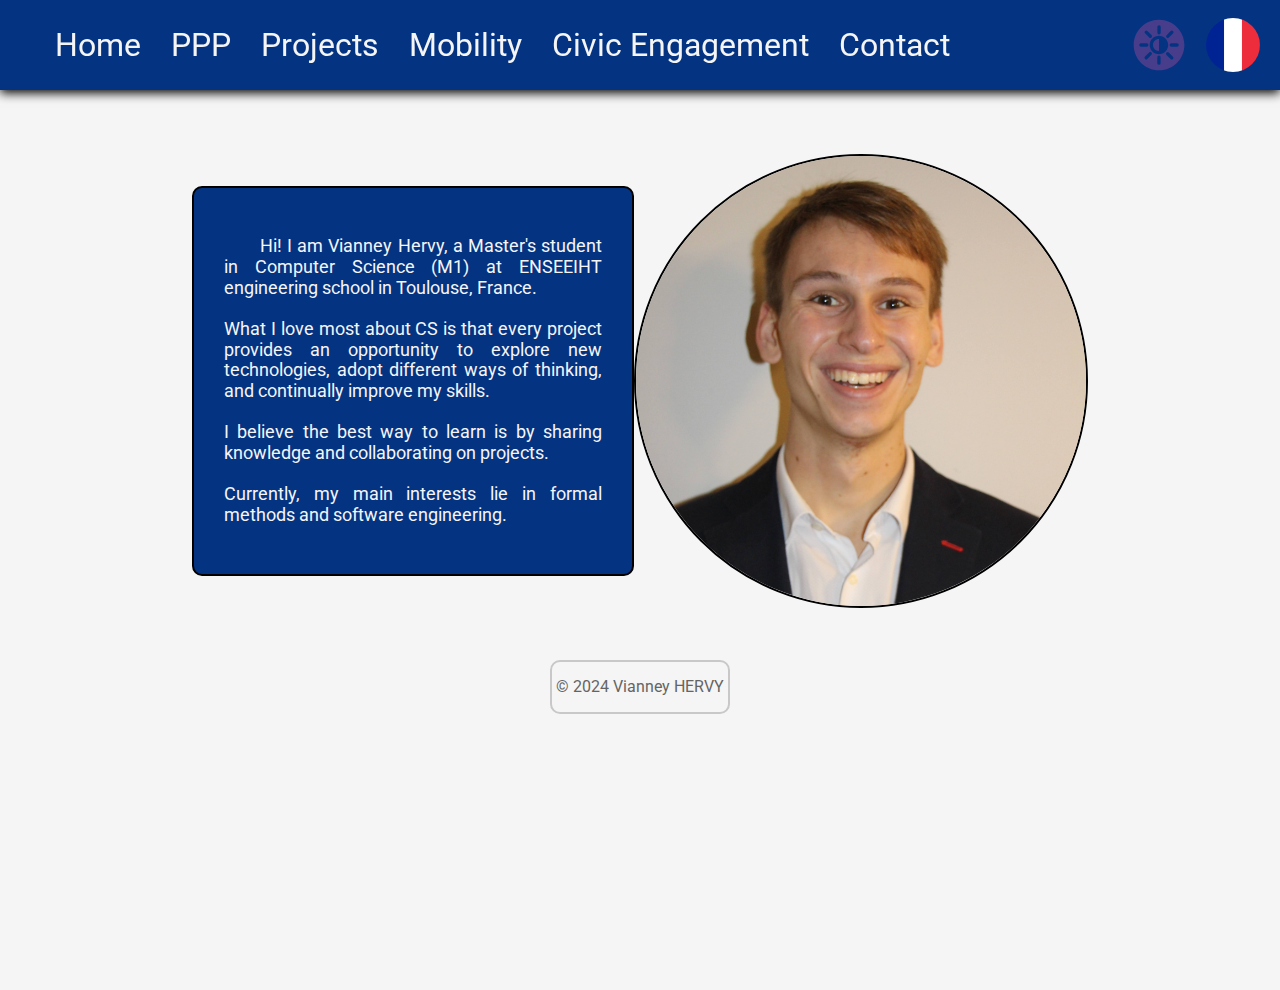
<file: index.html>
<!DOCTYPE html>
<!-- un index plus haut dans l'arbre qui sert juste comme page de base pour
redirect automatiquement vers la page qu'on veut par défaut -->
<html>

<head>
    <title>index-redirect</title>
    <meta http-equiv="refresh" content="0; url=./html/home.html" />
</head>

<body></body>

</html>
</file>
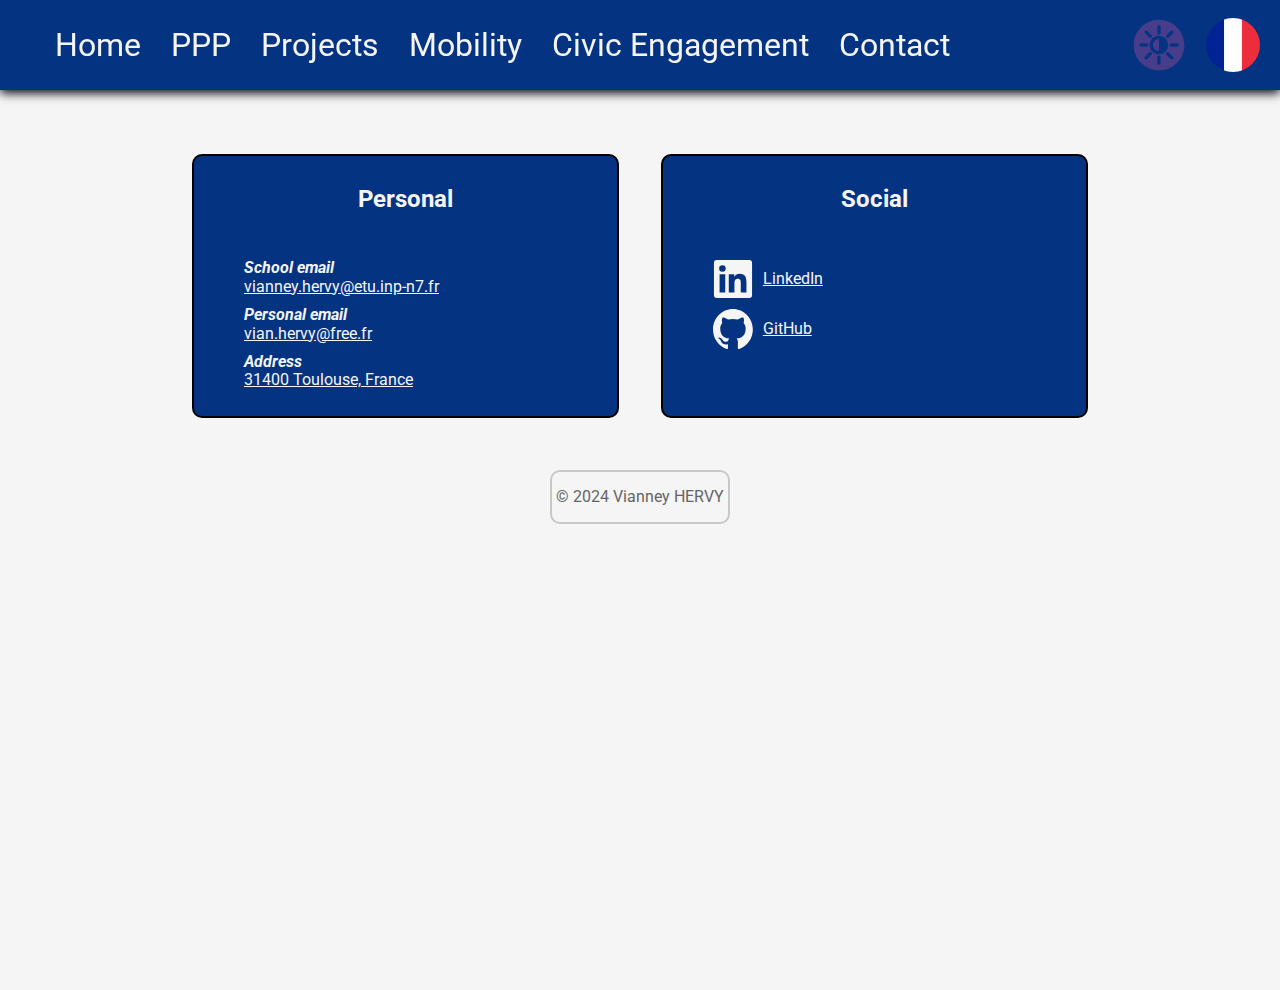
<file: html/contact.html>
<!DOCTYPE html>
<html lang="en">

<head>
    <meta charset="UTF-8">
    <meta name="viewport" content="width=device-width, initial-scale=1.0">
    <title data-lang="title-contact">Contact</title>
    <link rel="stylesheet" href="/css/normalize.css">
    <link rel="stylesheet" href="/css/style.css">
    <link rel="stylesheet" href="/css/nav.css">
    <link rel="stylesheet" href="/css/footer.css">
    <link rel="stylesheet" href="/css/contact.css">
    <script src="/js/loadComponents.js"></script>
    <script src="/js/loadLang.js"></script>
    <script src="/js/loadTheme.js"></script>
</head>

<body>
    <section>
        <article>
            <h2 data-lang="contact-personal-title"></h2>
            <ul>
                <li>
                    <span data-lang="contact-school-mail"></span> <a
                        href="mailto:vianney.hervy@etu.inp-n7.fr">vianney.hervy@etu.inp-n7.fr</a>
                </li>
                <li>
                    <span data-lang="contact-personal-mail"></span> <a
                        href="mailto:vian.hervy@free.fr">vian.hervy@free.fr</a>
                </li>
                <li>
                    <span data-lang="contact-address"></span> <a
                        href="https://www.google.com/maps/place/31400+Toulouse/">31400 Toulouse, France</a>
                </li>
            </ul>
        </article>
        <article>
            <h2 data-lang="contact-social-title"></h2>
            <ul>
                <li>
                    <a href="https://www.linkedin.com/in/vianney-hervy-9b6493265/" target="_blank">
                        <img src="/assets/svg/linkedin.svg" alt="LinkedIn" class="social-icon">
                        LinkedIn
                    </a>
                </li>
                <li>
                    <a href=" https://github.com/sully-vian" target="_blank">
                        <img src="/assets/svg/github.svg" alt="GitHub" class="social-icon">
                        GitHub
                    </a>
                </li>
            </ul>
        </article>
    </section>
    <nav></nav>
    <footer></footer>
</body>

</html>
</file>
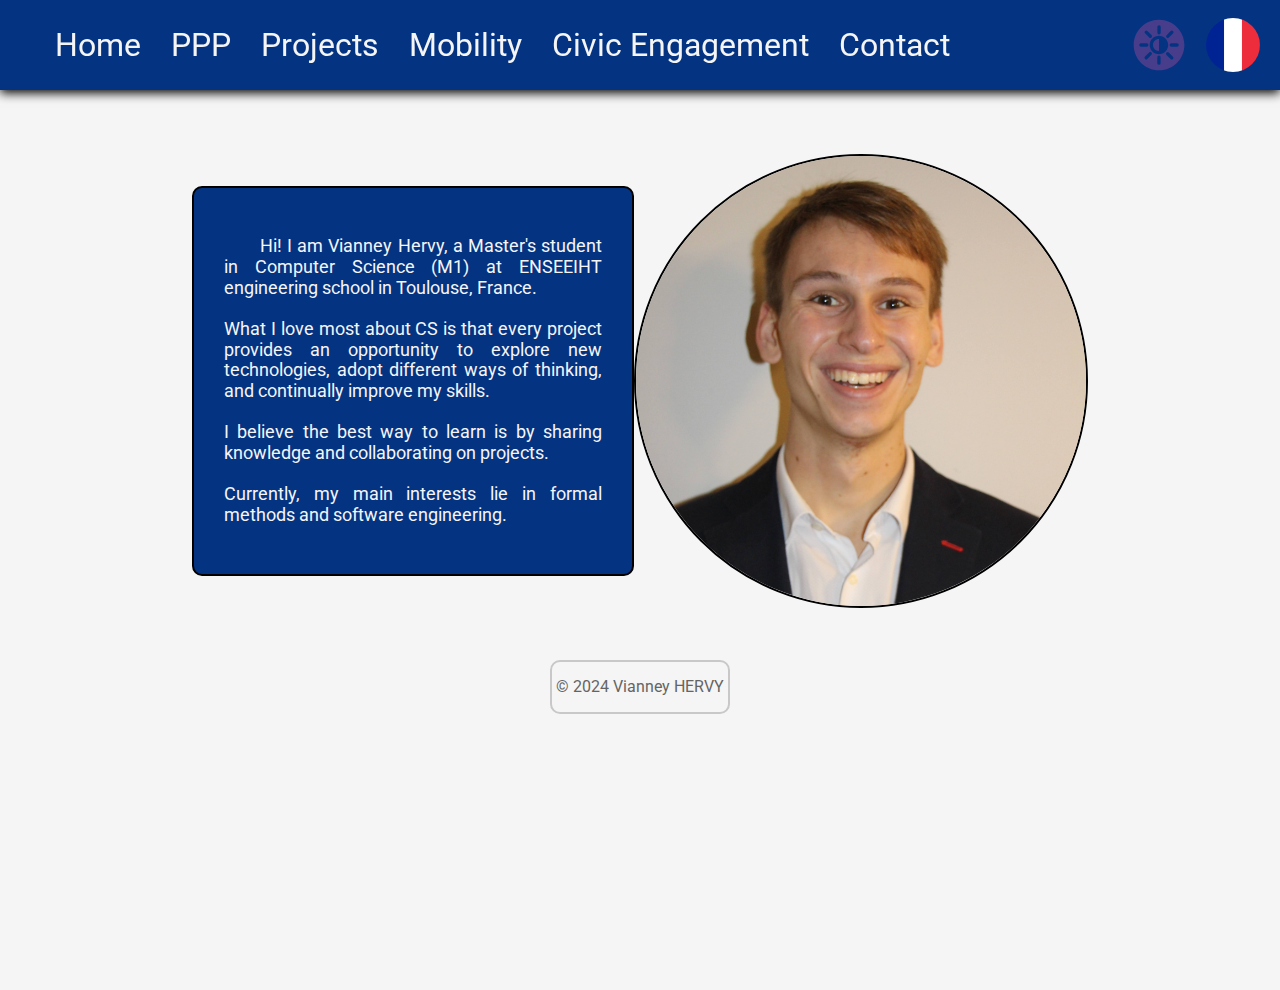
<file: html/home.html>
<!DOCTYPE html>
<html lang="en">

<head>
    <meta charset="UTF-8">
    <meta name="viewport" content="width=device-width, initial-scale=1.0">
    <title data-lang="title-home">Home</title>
    <link rel="stylesheet" href="/css/normalize.css">
    <link rel="stylesheet" href="/css/style.css">
    <link rel="stylesheet" href="/css/nav.css">
    <link rel="stylesheet" href="/css/footer.css">
    <link rel="stylesheet" href="/css/home.css">
    <script src="/js/loadComponents.js"></script>
    <script src="/js/loadLang.js"></script>
    <script src="/js/loadTheme.js"></script>
</head>

<body>
    <nav></nav>
    <section>
        <div id="presentation">
            <!-- <span data-lang="home-text"></span> -->
            <div id="about">
                <p id="about-text" data-lang="home-about"></p>
            </div>
            <img src="/assets/img/psahtek_moi_carré.jpg" id="img-me">
        </div>
    </section>
    <footer></footer>
</body>

</html>
</file>
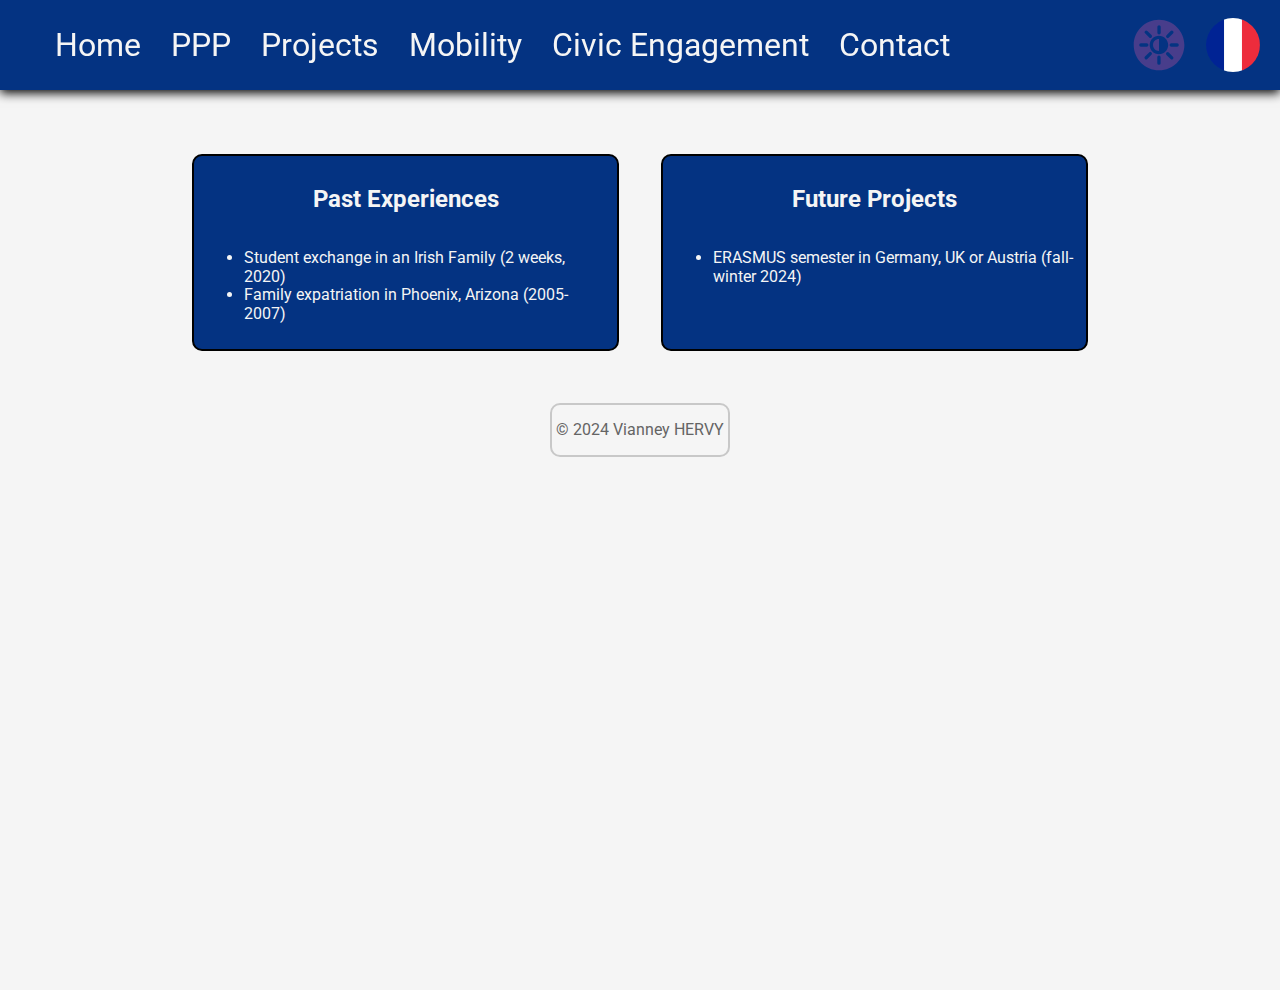
<file: html/mobility.html>
<!DOCTYPE html>
<html lang="en">

<head>
    <meta charset="UTF-8">
    <meta name="viewport" content="width=device-width, initial-scale=1.0">
    <title data-lang="title-mobility">Mobility</title>
    <link rel="stylesheet" href="/css/normalize.css">
    <link rel="stylesheet" href="/css/style.css">
    <link rel="stylesheet" href="/css/nav.css">
    <link rel="stylesheet" href="/css/footer.css">
    <link rel="stylesheet" href="/css/mobility.css">
    <script src="/js/loadComponents.js"></script>
    <script src="/js/loadLang.js"></script>
    <script src="/js/loadTheme.js"></script>
</head>

<body>
    <nav></nav>
    <section>
        <article id="past">
            <h2 data-lang="mobility-past-title"></h2>
            <ul>
                <li data-lang="mobility-past-1"></li>
                <li data-lang="mobility-past-2"></li>
            </ul>
        </article>
        <article id="future">
            <h2 data-lang="mobility-future-title"></h2>
            <ul>
                <li data-lang="mobility-future-1"></li>
            </ul>
        </article>
    </section>
    <footer></footer>
</body>

</html>
</file>
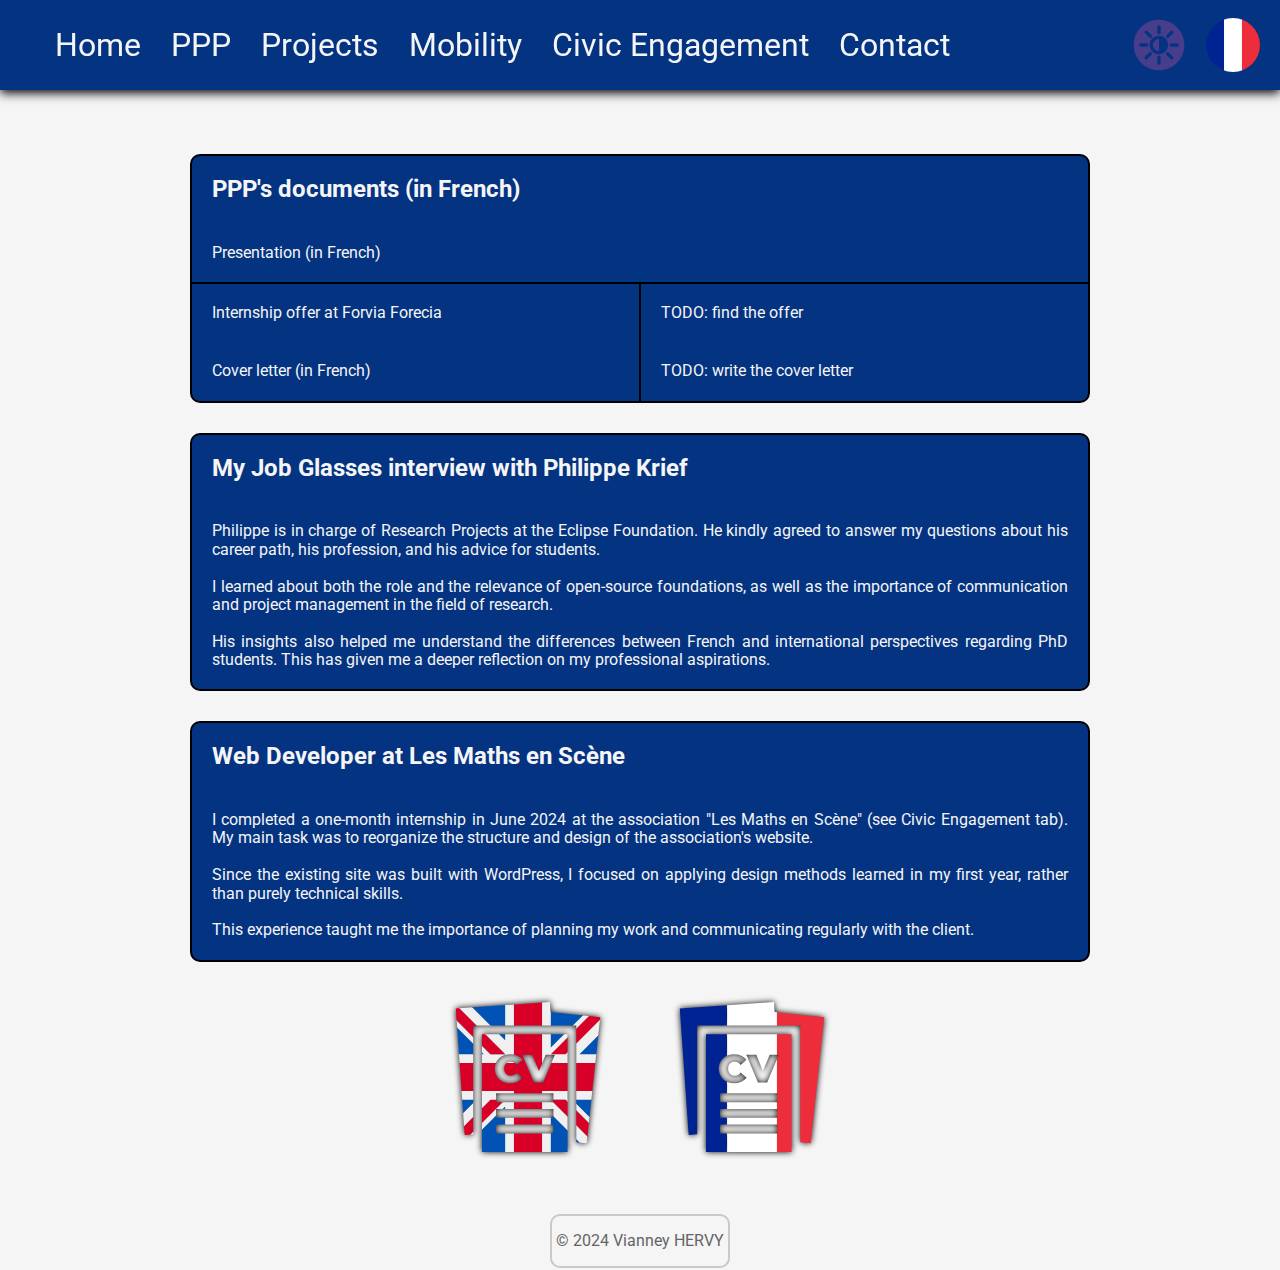
<file: html/professional.html>
<!DOCTYPE html>
<html lang="en">

<head>
    <meta charset="UTF-8">
    <meta name="viewport" content="width=device-width, initial-scale=1.0">
    <title data-lang="title-professional">Professional</title>
    <link rel="stylesheet" href="/css/normalize.css">
    <link rel="stylesheet" href="/css/style.css">
    <link rel="stylesheet" href="/css/nav.css">
    <link rel="stylesheet" href="/css/footer.css">
    <link rel="stylesheet" href="/css/professional.css">
    <script src="/js/loadComponents.js"></script>
    <script src="/js/loadLang.js"></script>
    <script src="/js/loadTheme.js"></script>
</head>

<body>
    <section>
        <article id="ppp-docs">
            <h2 data-lang="professional-ppp-docs"></h2>
            <a href="/assets/pdf/ppp/PPP-diapo.pdf" target="_blank" data-lang="professional-ppp-pres"></a>
            <div id="internships">
                <div class="internship">
                    <a href="https://www.jobteaser.com/en/job-offers/7da0674f-1f15-44d8-8aa5-19da947d7725-forvia-faurecia-stage-outil-et-process-logiciel"
                        target="_blank" data-lang="professional-ppp-offer1"></a>
                    <a href="/assets/pdf/ppp/letter1.pdf" target="_blank" data-lang="professional-ppp-letter1"></a>
                </div>
                <div class="internship">
                    <a href="#" target="_blank" data-lang="professional-ppp-offer2"></a>
                    <a href="#" target="_blank" data-lang="professional-ppp-letter2"></a>
                </div>
            </div>
        </article>
        <article id="interview">
            <h2 data-lang="professional-itw-title"></h2>
            <p data-lang="professional-itw-content"></p>
        </article>
        <article id="lmes">
            <h2 data-lang="professional-lmes-title"></h2>
            <p data-lang="professional-lmes-content"></p>
        </article>
        <div id="CVs">
            <a href="/assets/pdf/cv-en.pdf" class="CV" target="_blank" title="English CV">
                <svg xmlns="http://www.w3.org/2000/svg" width="150" height="150">
                    <mask id="mask">
                        <image href="/assets/svg/cv-mask.svg" width="100%" height="100%" />
                    </mask>

                    <image href="/assets/svg/flag-en.svg" width="100%" height="100%" mask="url(#mask)" />
                </svg>
            </a>

            <a href="/assets/pdf/cv-fr.pdf" class="CV" target="_blank" title="CV français">
                <svg xmlns="http://www.w3.org/2000/svg" width="150" height="150">
                    <image href="/assets/svg/flag-fr.svg" width="100%" height="100%" mask="url(#mask)" />
                </svg>
            </a>
        </div>

    </section>
    <nav></nav>
    <footer></footer>
</body>

</html>
</file>
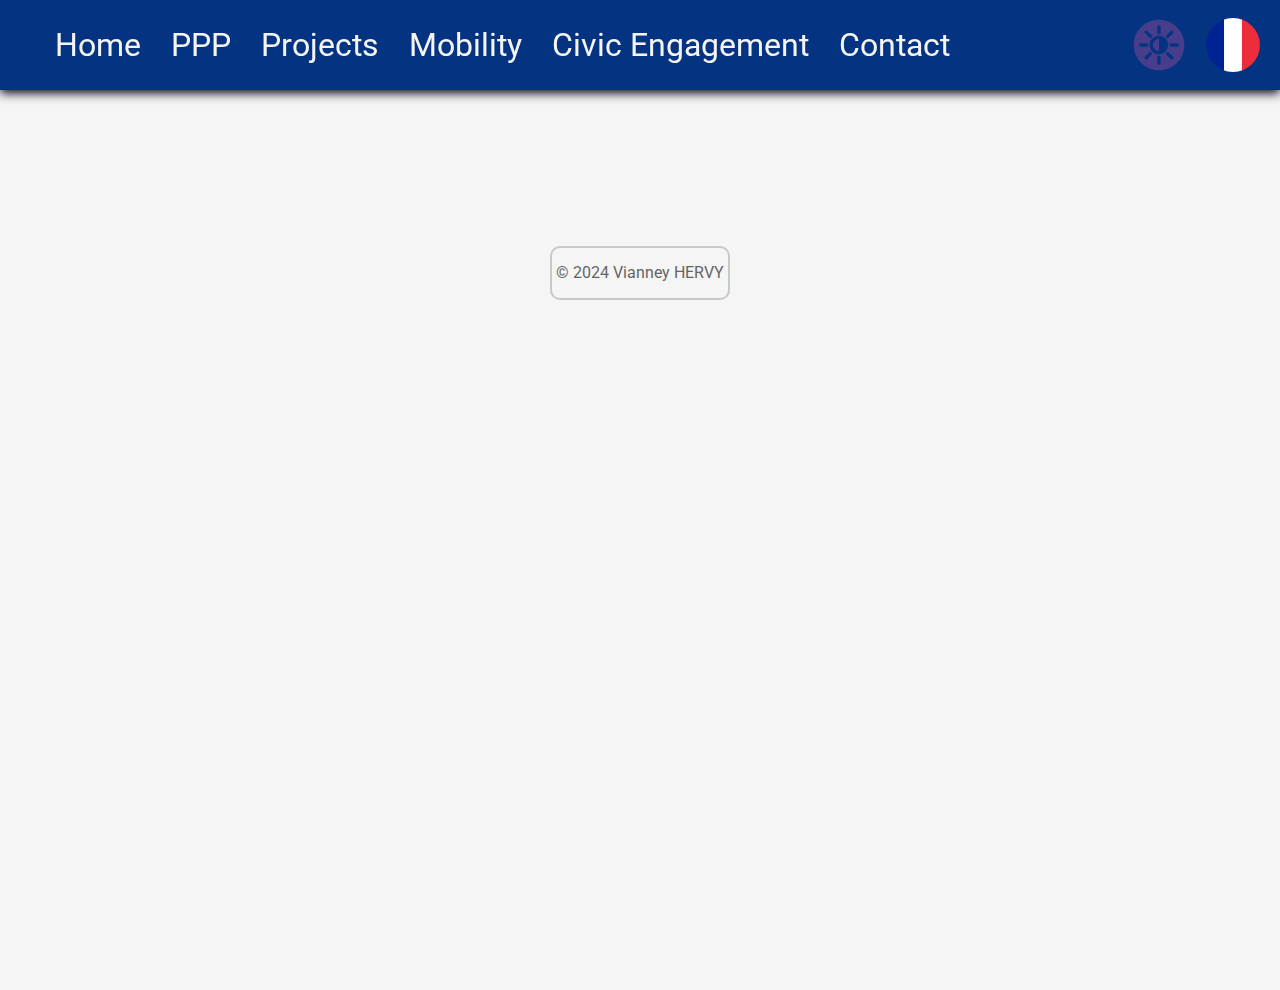
<file: html/projects.html>
<!DOCTYPE html>
<html lang="en">

<head>
    <meta charset="UTF-8">
    <meta name="viewport" content="width=device-width, initial-scale=1.0">
    <title data-lang="title-projects">Projects</title>
    <link rel="stylesheet" href="/css/normalize.css">
    <link rel="stylesheet" href="/css/style.css">
    <link rel="stylesheet" href="/css/nav.css">
    <link rel="stylesheet" href="/css/footer.css">
    <link rel="stylesheet" href="/css/projects.css">
    <script src="/js/loadComponents.js"></script>
    <script src="/js/loadLang.js"></script>
    <script src="/js/loadTheme.js"></script>
    <script src="/js/fetchProjects.js"></script>
</head>

<body>
    <nav></nav>
    <section id="projects-container"></section>
    <footer></footer>
</body>

</html>
</file>
<file: css/style.css>
@import url(https://fonts.googleapis.com/css?family=Roboto:100,100italic,300,300italic,regular,italic,500,500italic,700,700italic,900,900italic);

* {
    /* outline: red solid 1px; */
    transition: color 0.1s, background-color 0.3s;
}

:root {
    --bg-color: whitesmoke;
    --nav-bg-color: #043382;
    --color: whitesmoke;
    --footer-border-color: rgb(200, 200, 200);
    --border: 2px solid black;
}

.dark-theme {
    --bg-color: #1a1a1a;
    --nav-bg-color: darkslateblue;
    --color: white;
    --footer-border-color: rgb(100, 100, 100);
    --border: 2px solid whitesmoke;
}

html,
body {
    height: 100%;
}

body {
    display: flex;
    flex-direction: column;
    align-items: center;
    min-height: 100vh;
    background-color: var(--bg-color);
    color: var(--color);
    font-family: "Roboto", sans-serif;
    padding-top: 10vh;
}

section {
    position: relative;
    height: auto;
    width: 70%;
    display: flex;
    margin-top: 5%;
}
</file>
<file: css/nav.css>
@import url('./style.css');

nav {
    position: fixed;
    top: 0;
    width: 100%;
    height: 10vh;
    z-index: 100;
    display: flex;
    flex-direction: row;
    justify-content: space-between;
    align-items: center;
    background-color: var(--nav-bg-color);
    box-shadow: 0 3px 10px black;
}

nav>ul {
    display: flex;
    flex-direction: row;
    list-style: none;
}

nav>ul>li {
    margin: 0 15px;
}

nav>ul>li>a {
    color: var(--color);
    text-decoration: none;
    font-size: 2rem;
}

nav>ul>li>a:hover {
    text-decoration: underline;
}

nav #switches {
    position: relative;
    height: 60%;
    width: auto;
    display: flex;
    flex-direction: row;
    justify-content: space-around;
    margin-right: 20px;
}

nav label {
    position: relative;
    height: 100%;
    aspect-ratio: 1;
    display: flex;
    align-items: center;
}

nav label>input {
    opacity: 0;
}

nav label span {
    border-radius: 50%;
    position: absolute;
    height: 100%;
    width: 100%;
    cursor: pointer;
    background-size: cover;
    background-position: center;
    background-repeat: no-repeat;
    transition: opacity 0.3s;
}

nav label span:hover {
    opacity: 0.5;
}

#theme-label {
    margin-right: 10px;
}

#lang-label {
    margin-left: 10px;
}

#lang-switch:checked+span {
    background-image: url(/assets/svg/flag-en.svg);
}

#lang-switch:not(:checked)+span {
    background-image: url(/assets/svg/flag-fr.svg);
}

#theme-switch:checked+span {
    background-image: url(/assets/svg/light1.svg);
}

#theme-switch:not(:checked)+span {
    background-image: url(/assets/svg/dark1.svg);
}
</file>
<file: css/footer.css>
footer {
    position: relative;
    display: flex;
    flex-direction: column;
    align-items: center;
    margin-top: 50px;
    padding: 2px;
    width: 100%;
}

footer > div {
    width: 11rem;
    border: 2px solid var(--footer-border-color);
    border-radius: 10px;
    color: rgb(100, 100, 100);
    text-align: center;
}
</file>
<file: css/contact.css>
@import url("./style.css");

section {
    flex-direction: row;
    justify-content: space-between;
}

section>article {
    display: flex;
    flex-direction: column;
    width: 45%;
    border-radius: 10px;
    border: var(--border);
    padding: 10px;
    background-color: var(--nav-bg-color);
}

section>article>h2 {
    text-align: center;
}

section>article>ul {
    list-style: none;
    align-items: center;
}

section>article>ul>li {
    margin-top: 10px;
}

section>article>ul>li span {
    font-style: italic;
    font-weight: bold;
}

section>article>ul>li a {
    display: flex;
    align-items: center;
    /* text-decoration: none; */
    color: var(--text-color);
}

section>article>ul>li img {
    width: 40px;
    height: 40px;
    padding-right: 10px;
}
</file>
<file: css/home.css>
@import url('./style.css');

section {
    flex-direction: column;
}

#presentation {
    position: relative;
    width: 100%;
    height: 100%;
    display: flex;
    flex-direction: row;
    align-items: center;
    justify-content: space-between;
}

#about {
    display: flex;
    flex-direction: row;
    align-items: center;
    width: 50%;
    /* height: 90%; */
    border-radius: 10px;
    border: var(--border);
    background-color: var(--nav-bg-color);
    padding: 30px;
}

#about-text {
    font-size: large;
    text-align: justify;
    text-justify: inter-word;
    text-indent: 2em;
}

#img-me {
    height: 50vh;
    width: 50vh;
    border-radius: 50%;
    border: var(--border);
}
</file>
<file: css/mobility.css>
@import url("./style.css");

section {
    flex-direction: row;
    justify-content: space-between;
}

section>article {
    display: flex;
    flex-direction: column;
    width: 45%;
    border-radius: 10px;
    border: var(--border);
    padding: 10px;
    background-color: var(--nav-bg-color);
}

section>article>h2 {
    text-align: center;
}
</file>
<file: css/professional.css>
@import url("./style.css");

section {
    flex-direction: column;
    align-items: center;
    gap: 30px;
}

article {
    display: flex;
    flex-direction: column;
    width: 100%;
    background-color: var(--nav-bg-color);
    border: var(--border);
    border-radius: 10px;
    overflow: hidden;
}

article>h2 {
    margin: 0;
    padding: 20px;
}

#internships {
    display: flex;
    flex-direction: row;
    border-top: var(--border);
}

.internship:first-child {
    border-right: var(--border);
}

.internship {
    display: flex;
    flex-direction: column;
    width: 50%;
}

article a {
    margin: 0;
    padding: 20px;
    text-decoration: none;
    color: var(--color);
}

article a:hover {
    background-color: var(--color);
    color: var(--nav-bg-color);
}

article>p {
    text-indent: 2em each-line;
    text-align: justify;
    margin: 0;
    padding: 20px;
}

#CVs {
    display: flex;
    flex-direction: row;
    width: 50%;
    justify-content: space-around;
}

.CV {
    display: flex;
    border-radius: 10px;
    height: 160px;
    width: 160px;
    padding: 5px;
    transition: all 0.5s ease;
}

.CV:hover {
    box-shadow: inset 0 0 10px rgb(0, 0, 0);
}

.CV svg {
    position: relative;
    left: 5px;
    top: 5px;
    filter: drop-shadow(0 0 3px rgb(0, 0, 0));
}
</file>
<file: css/projects.css>
@import url("./style.css");

#projects-container {
    display: flex;
    flex-wrap: wrap;
    justify-content: center;
    gap: 20px;
    padding: 20px;
}

.project-card {
    display: flex;
    flex-direction: column;
    justify-content: space-between;
    background-color: var(--nav-bg-color);
    color: var(--text-color);
    border: var(--border);
    border-radius: 8px;
    padding: 20px;
    width: 300px;
    box-shadow: 0 4px 8px rgba(0, 0, 0, 0.1);
    transition: transform 0.2s;
}

.project-card:hover {
    transform: translateY(-10px);
}

.title-bar {
    display: flex;
    flex-direction: row;
    justify-content: space-between;
    align-items: center;
}

.title-bar a {
    width:auto;
}

.title-bar img {
    width: 50px;
}

.language-icons {
    display: flex;
    flex-direction: row;
    gap: 10px;
    height: 40px;
    background-color: #191919;
    overflow-x: auto;
    /* hide scrollbar */
    scrollbar-width: none;
    border: var(--border);
    border-radius: 10px;
    padding: 10px;
}

.language-icon {
    height: 100%;
    aspect-ratio: 1;
}
</file>
